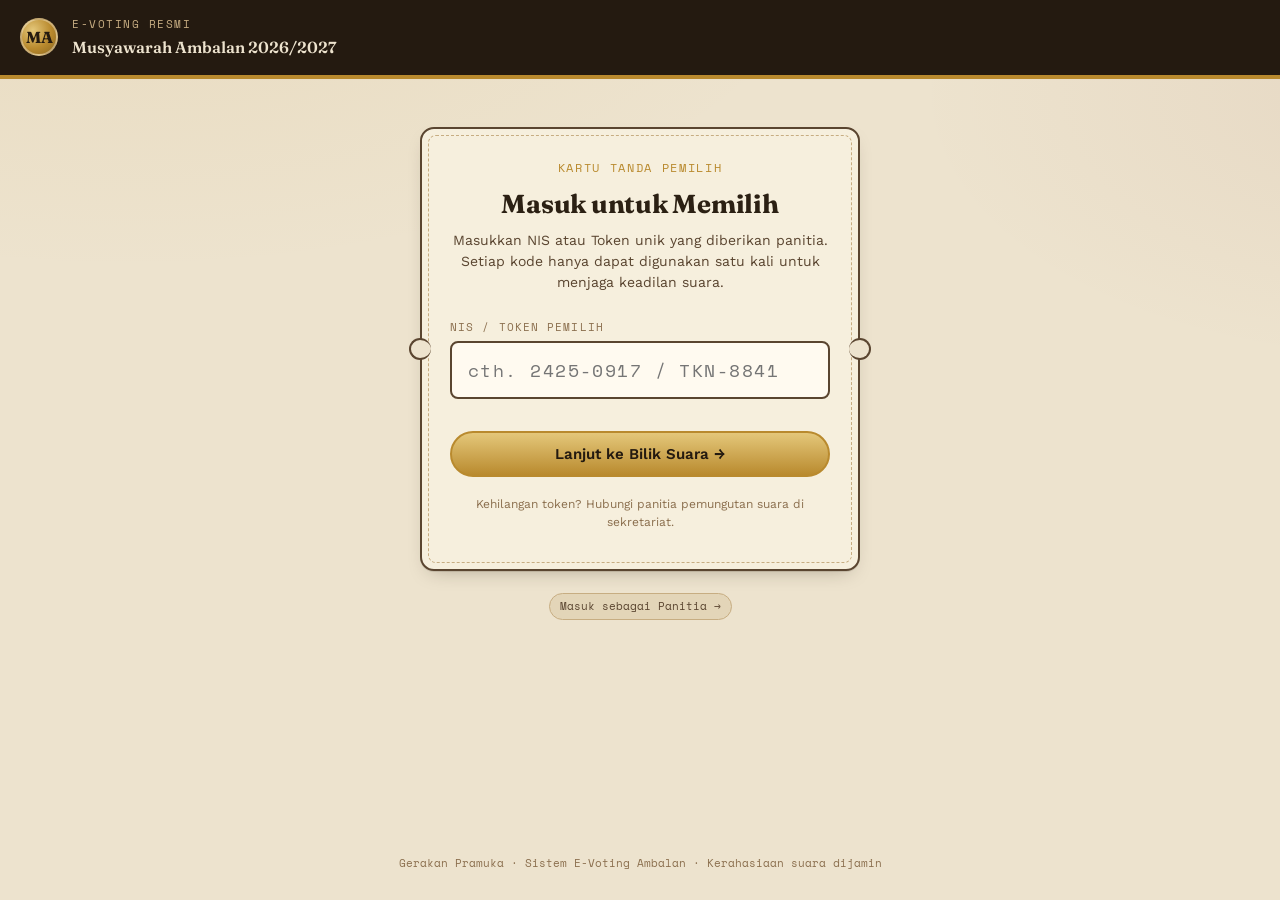
<file: evoting/evoting/index.html>
<!DOCTYPE html>
<html lang="id">
<head>
<meta charset="UTF-8">
<meta name="viewport" content="width=device-width, initial-scale=1.0">
<title>Masuk — E-Voting Musyawarah Ambalan 2026/2027</title>
<link rel="stylesheet" href="css/style.css">
</head>
<body>
<div class="shell">

  <header class="topbar">
    <div class="emblem">MA</div>
    <div class="titles">
      <div class="t1">E-Voting Resmi</div>
      <div class="t2">Musyawarah Ambalan 2026/2027</div>
    </div>
  </header>

  <main>
    <section class="stitch-border card-login">
      <span class="ticket-notch left"></span>
      <span class="ticket-notch right"></span>

      <div class="eyebrow" style="text-align:center;display:block;margin-bottom:8px;">Kartu Tanda Pemilih</div>
      <h1 class="font-display" style="text-align:center;font-size:26px;margin-bottom:6px;">Masuk untuk Memilih</h1>
      <p style="text-align:center;color:var(--bark-700);font-size:14px;margin:0 0 26px;">
        Masukkan NIS atau Token unik yang diberikan panitia. Setiap kode hanya
        dapat digunakan satu kali untuk menjaga keadilan suara.
      </p>

      <form id="loginForm" novalidate>
        <label for="nis">NIS / Token Pemilih</label>
        <input type="text" id="nis" name="nis" placeholder="cth. 2425-0917 / TKN-8841" autocomplete="off" inputmode="text" required>
        <div class="error-text" id="errorText" role="alert"></div>

        <button type="submit" class="btn btn-gold btn-block" style="margin-top:6px;">
          Lanjut ke Bilik Suara →
        </button>
      </form>

      <p style="text-align:center;font-size:12px;color:var(--bark-500);margin-top:18px;">
        Kehilangan token? Hubungi panitia pemungutan suara di sekretariat.
      </p>
    </section>

    <p style="text-align:center;margin-top:22px;">
      <a href="admin.html" class="badge-pill" style="text-decoration:none;">Masuk sebagai Panitia →</a>
    </p>
  </main>

  <p class="footer-note">Gerakan Pramuka · Sistem E-Voting Ambalan · Kerahasiaan suara dijamin</p>
</div>

<script src="js/login.js"></script>
</body>
</html>
</file>
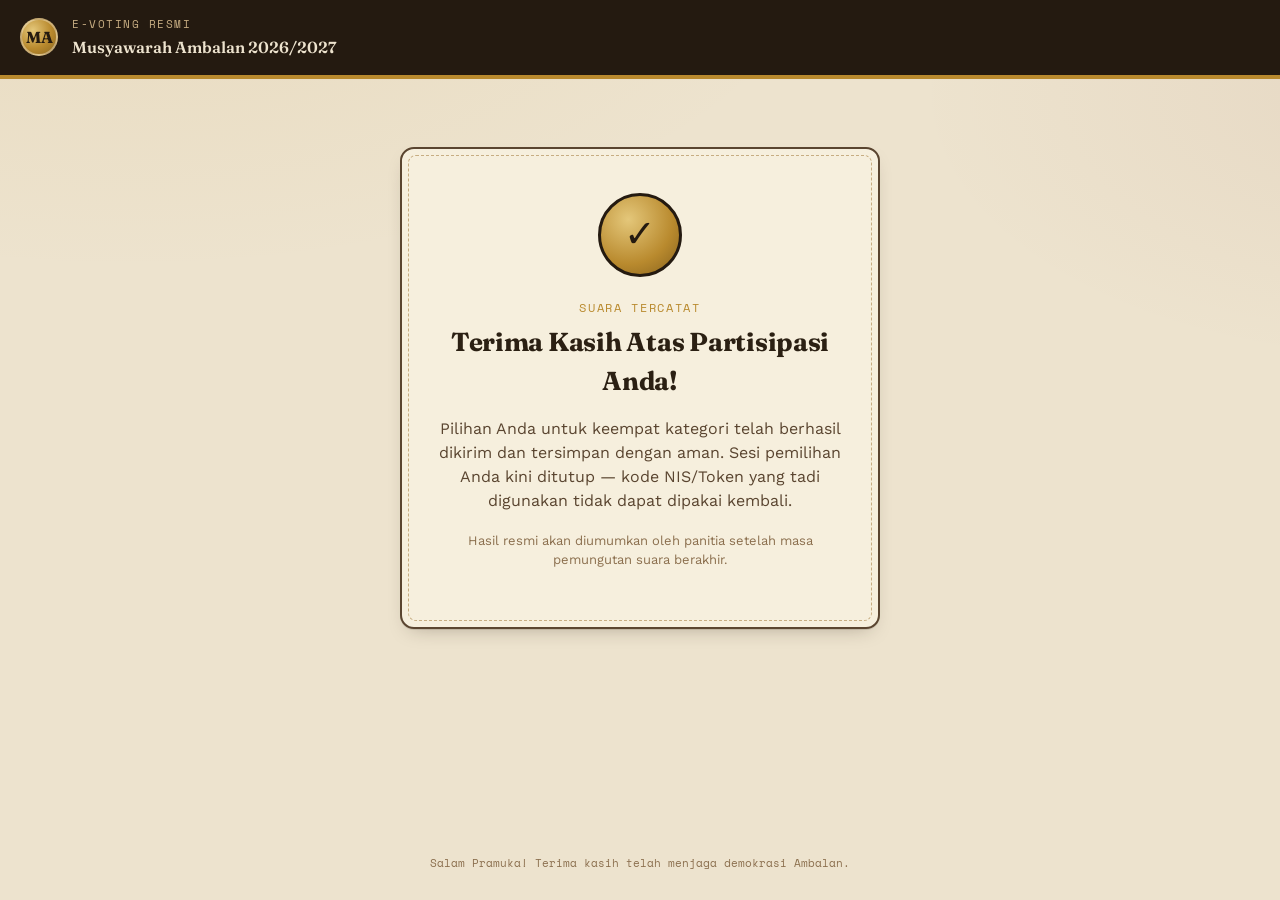
<file: evoting/evoting/success.html>
<!DOCTYPE html>
<html lang="id">
<head>
<meta charset="UTF-8">
<meta name="viewport" content="width=device-width, initial-scale=1.0">
<title>Terima Kasih — E-Voting Musyawarah Ambalan</title>
<link rel="stylesheet" href="css/style.css">
</head>
<body>
<div class="shell">

  <header class="topbar">
    <div class="emblem">MA</div>
    <div class="titles">
      <div class="t1">E-Voting Resmi</div>
      <div class="t2">Musyawarah Ambalan 2026/2027</div>
    </div>
  </header>

  <main>
    <section class="stitch-border success-wrap">
      <div class="seal">✓</div>
      <div class="eyebrow" style="margin-bottom:6px;">Suara Tercatat</div>
      <h1 class="font-display" style="font-size:26px;margin-bottom:12px;">Terima Kasih Atas Partisipasi Anda!</h1>
      <p style="color:var(--bark-700);">
        Pilihan Anda untuk keempat kategori telah berhasil dikirim dan
        tersimpan dengan aman. Sesi pemilihan Anda kini ditutup — kode
        NIS/Token yang tadi digunakan tidak dapat dipakai kembali.
      </p>
      <p style="color:var(--bark-500);font-size:13px;margin-top:18px;">
        Hasil resmi akan diumumkan oleh panitia setelah masa pemungutan
        suara berakhir.
      </p>
    </section>
  </main>

  <p class="footer-note">Salam Pramuka! Terima kasih telah menjaga demokrasi Ambalan.</p>
</div>
</body>
</html>
</file>
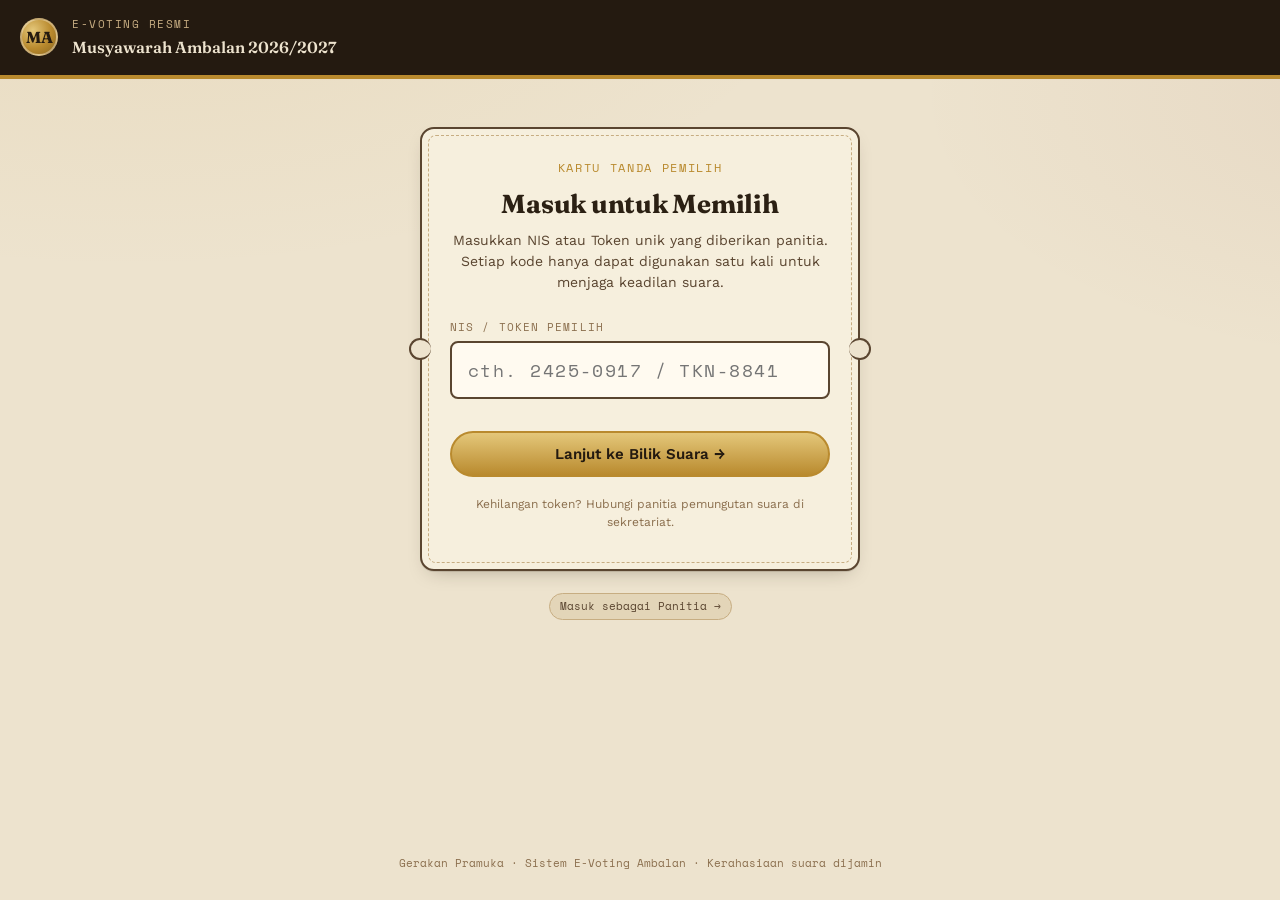
<file: evoting/evoting/vote.html>
<!DOCTYPE html>
<html lang="id">
<head>
<meta charset="UTF-8">
<meta name="viewport" content="width=device-width, initial-scale=1.0">
<title>Bilik Suara — Musyawarah Ambalan 2026/2027</title>
<link rel="stylesheet" href="css/style.css">
</head>
<body>
<div class="shell">

  <header class="topbar">
    <div class="emblem">MA</div>
    <div class="titles">
      <div class="t1">E-Voting Resmi</div>
      <div class="t2">Musyawarah Ambalan 2026/2027</div>
    </div>
  </header>

  <main>
    <div class="eyebrow">Bilik Suara</div>
    <h1 class="font-display" style="font-size:26px;margin:6px 0 4px;">Pilih Satu Kandidat di Setiap Kategori</h1>
    <p style="color:var(--bark-700);font-size:14px;margin:0 0 22px;">
      Ketuk kartu kandidat untuk memilih. Anda dapat berpindah kategori
      lewat tab di bawah. Suara baru terkirim setelah Anda menekan
      "Kirim Suara" dan mengonfirmasi pilihan.
    </p>

    <nav class="tabs" id="tabs"></nav>

    <section id="categoryPanel"></section>

    <div style="display:flex; justify-content:flex-end; margin-top:26px;">
      <button class="btn btn-gold" id="submitBtn" disabled>Kirim Suara →</button>
    </div>
  </main>

  <p class="footer-note">Suara Anda bersifat rahasia dan hanya dihitung satu kali per kategori.</p>
</div>

<!-- Modal konfirmasi -->
<div class="modal-overlay" id="modalOverlay">
  <div class="modal stitch-border">
    <h3 class="font-display">Konfirmasi Pilihan Anda</h3>
    <p>Periksa kembali sebelum suara dikirim — pilihan tidak dapat diubah setelah ini.</p>
    <div class="choice-summary" id="choiceSummary"></div>
    <div class="modal-actions">
      <button class="btn btn-outline" id="cancelBtn" style="flex:1;">Periksa Lagi</button>
      <button class="btn btn-gold" id="confirmBtn" style="flex:1;">Ya, Kirim</button>
    </div>
  </div>
</div>

<script src="js/candidates.js"></script>
<script src="js/vote.js"></script>
</body>
</html>
</file>
<file: evoting/evoting/css/style.css>
/* ===================================================================
   MUSDA E-VOTING — Design system
   Tema: "Kartu Tanda Anggota & Lencana" (membership card + badge)
   =================================================================== */

@import url('https://fonts.googleapis.com/css2?family=Fraunces:opsz,wght@9..144,500;9..144,600;9..144,700&family=Work+Sans:wght@400;500;600;700&family=Space+Mono:wght@400;700&display=swap');

:root{
  /* --- Color tokens ------------------------------------------------ */
  --paper:        #EDE3CE;   /* cokelat muda / parchment background   */
  --paper-deep:   #E3D5B8;   /* card background, slightly deeper      */
  --bark-900:     #2B2013;   /* ink — headings, high-contrast text    */
  --bark-700:     #5A4530;   /* body text, borders                    */
  --bark-500:     #8B6F4E;   /* muted text, dividers                  */
  --tan-300:      #C7AD82;   /* light tan — hairlines, chips          */
  --bark-deep:    #241A10;   /* cokelat tua — header/footer/dark UI   */
  --gold:         #B98A2E;   /* lencana gold — accents, focus, CTA    */
  --gold-soft:    #E4C77A;   /* gold highlight fill                   */
  --rank-red:     #7A2E1F;   /* rank-cord red — errors / destructive  */
  --ok-green:     #4B5D3A;   /* khaki green — success states          */
  --canvas:       #F6EFDD;   /* card interior canvas                  */

  /* --- Type ---------------------------------------------------------*/
  --font-display: 'Fraunces', Georgia, serif;
  --font-body:    'Work Sans', system-ui, sans-serif;
  --font-mono:    'Space Mono', 'Courier New', monospace;

  --radius-card: 14px;
  --radius-sm: 8px;
  --shadow-stamp: 0 1px 0 rgba(43,32,19,0.12), 0 8px 20px -10px rgba(43,32,19,0.35);
}

*{ box-sizing: border-box; }
html,body{ height:100%; }

body{
  margin:0;
  background:
    radial-gradient(1200px 600px at 10% -10%, rgba(185,138,46,0.10), transparent 60%),
    radial-gradient(900px 500px at 110% 10%, rgba(122,46,31,0.06), transparent 55%),
    var(--paper);
  color: var(--bark-900);
  font-family: var(--font-body);
  line-height: 1.5;
  -webkit-font-smoothing: antialiased;
}

/* Woven rope-stitch texture used as a border device on cards & header */
.stitch-border{
  position:relative;
  border: 2px solid var(--bark-700);
  border-radius: var(--radius-card);
  background: var(--canvas);
  box-shadow: var(--shadow-stamp);
}
.stitch-border::before{
  content:"";
  position:absolute; inset:6px;
  border: 1.5px dashed var(--tan-300);
  border-radius: calc(var(--radius-card) - 6px);
  pointer-events:none;
}

a{ color: inherit; }

h1,h2,h3,.font-display{ font-family: var(--font-display); letter-spacing:-0.01em; margin:0; }
.eyebrow{
  font-family: var(--font-mono);
  font-size: 12px;
  letter-spacing: 0.14em;
  text-transform: uppercase;
  color: var(--gold);
}

/* --- Layout shell -----------------------------------------------------*/
.shell{
  min-height:100%;
  display:flex;
  flex-direction:column;
}

.topbar{
  background: var(--bark-deep);
  color: var(--paper);
  padding: 16px 20px;
  display:flex;
  align-items:center;
  gap:14px;
  border-bottom: 4px solid var(--gold);
}
.topbar .emblem{
  width:38px; height:38px; border-radius:50%;
  background: radial-gradient(circle at 32% 30%, var(--gold-soft), var(--gold) 55%, #8a661f 100%);
  display:flex; align-items:center; justify-content:center;
  font-family: var(--font-display); font-weight:700; color: var(--bark-deep);
  font-size:16px;
  border: 2px solid rgba(255,255,255,0.35);
  flex: none;
}
.topbar .titles{ display:flex; flex-direction:column; gap:2px; }
.topbar .titles .t1{ font-family: var(--font-mono); font-size:11px; letter-spacing:.14em; text-transform:uppercase; color: var(--tan-300); }
.topbar .titles .t2{ font-family: var(--font-display); font-size:16px; font-weight:600; }

main{
  flex:1;
  width:100%;
  max-width: 980px;
  margin: 0 auto;
  padding: 28px 18px 60px;
}

.footer-note{
  text-align:center;
  font-family: var(--font-mono);
  font-size:11px;
  color: var(--bark-500);
  padding: 18px;
}

/* --- Buttons -----------------------------------------------------------*/
.btn{
  font-family: var(--font-body);
  font-weight: 600;
  font-size: 15px;
  padding: 12px 22px;
  border-radius: 999px;
  border: 2px solid var(--bark-900);
  background: var(--bark-900);
  color: var(--paper);
  cursor:pointer;
  transition: transform .12s ease, box-shadow .12s ease, background .12s ease;
  display:inline-flex; align-items:center; justify-content:center; gap:8px;
}
.btn:hover{ transform: translateY(-1px); box-shadow: 0 6px 14px -6px rgba(43,32,19,0.5); }
.btn:active{ transform: translateY(0); }
.btn:focus-visible{ outline: 3px solid var(--gold); outline-offset: 2px; }

.btn-gold{
  background: linear-gradient(180deg, var(--gold-soft), var(--gold));
  border-color: var(--gold);
  color: var(--bark-deep);
}
.btn-outline{
  background: transparent;
  color: var(--bark-900);
}
.btn-block{ width:100%; }
.btn[disabled]{ opacity:.5; cursor:not-allowed; transform:none; box-shadow:none; }

/* --- Form elements -------------------------------------------------------*/
label{
  display:block;
  font-family: var(--font-mono);
  font-size: 11px;
  letter-spacing:.1em;
  text-transform: uppercase;
  color: var(--bark-500);
  margin-bottom: 6px;
}
input[type=text], input[type=password]{
  width:100%;
  font-family: var(--font-mono);
  font-size: 18px;
  letter-spacing: .08em;
  padding: 14px 16px;
  border-radius: var(--radius-sm);
  border: 2px solid var(--bark-700);
  background: #fffaf0;
  color: var(--bark-900);
}
input:focus-visible{ outline: 3px solid var(--gold); outline-offset: 1px; }

.error-text{
  color: var(--rank-red);
  font-size: 13px;
  font-family: var(--font-body);
  margin-top: 8px;
  min-height: 18px;
}

/* --- Login card (kartu anggota) ------------------------------------------*/
.card-login{
  max-width: 440px;
  margin: 20px auto 0;
  padding: 30px 28px 26px;
  position: relative;
}
.card-login .ticket-notch{
  position:absolute; top:50%; width:22px; height:22px;
  background: var(--paper);
  border: 2px solid var(--bark-700);
  border-radius:50%;
  transform: translateY(-50%);
}
.card-login .ticket-notch.left{ left:-13px; border-right:none; }
.card-login .ticket-notch.right{ right:-13px; border-left:none; }

/* --- Category tabs ---------------------------------------------------------*/
.tabs{
  display:flex;
  gap:8px;
  overflow-x:auto;
  padding-bottom: 6px;
  margin-bottom: 20px;
  scrollbar-width: thin;
}
.tab{
  flex: none;
  font-family: var(--font-mono);
  font-size: 12px;
  letter-spacing:.06em;
  text-transform: uppercase;
  padding: 10px 16px;
  border-radius: 999px;
  border: 2px solid var(--bark-700);
  background: transparent;
  color: var(--bark-700);
  cursor:pointer;
  white-space:nowrap;
  display:flex; align-items:center; gap:8px;
}
.tab .dot{ width:7px; height:7px; border-radius:50%; background: var(--tan-300); }
.tab.done{ border-color: var(--ok-green); color: var(--ok-green); }
.tab.done .dot{ background: var(--ok-green); }
.tab.active{ background: var(--bark-900); color: var(--paper); border-color: var(--bark-900); }
.tab.active .dot{ background: var(--gold); }

/* --- Candidate grid / badge cards -------------------------------------------*/
.grid{
  display:grid;
  grid-template-columns: repeat(auto-fit, minmax(220px, 1fr));
  gap: 18px;
}
.candidate{
  padding: 20px 18px 18px;
  text-align:center;
  cursor:pointer;
  transition: transform .12s ease;
}
.candidate:hover{ transform: translateY(-3px); }
.candidate.selected{
  border-color: var(--gold);
  background: linear-gradient(180deg, #FBF2D9, var(--canvas));
}
.candidate.selected::before{ border-color: var(--gold); }

.photo-frame{
  width: 96px; height:96px;
  margin: 0 auto 14px;
  border-radius:50%;
  border: 3px solid var(--bark-700);
  background: linear-gradient(160deg, var(--tan-300), var(--paper-deep));
  display:flex; align-items:center; justify-content:center;
  font-family: var(--font-display);
  font-size: 30px;
  font-weight: 600;
  color: var(--bark-deep);
  position:relative;
}
.candidate.selected .photo-frame{
  border-color: var(--gold);
  box-shadow: 0 0 0 4px rgba(185,138,46,0.22);
}
.candidate-name{ font-family: var(--font-display); font-size:19px; font-weight:600; margin-bottom:4px; }
.candidate-number{ font-family: var(--font-mono); font-size:11px; color: var(--bark-500); letter-spacing:.1em; text-transform:uppercase; }

.check-badge{
  position:absolute; top:12px; right:12px;
  width:26px; height:26px; border-radius:50%;
  background: var(--gold);
  color: var(--bark-deep);
  display:none;
  align-items:center; justify-content:center;
  font-size:14px; font-weight:700;
  border: 2px solid var(--canvas);
}
.candidate.selected .check-badge{ display:flex; }

/* --- Modal ------------------------------------------------------------------*/
.modal-overlay{
  position:fixed; inset:0;
  background: rgba(36,26,16,0.55);
  display:none;
  align-items:center; justify-content:center;
  padding: 20px;
  z-index: 50;
}
.modal-overlay.open{ display:flex; }
.modal{
  max-width: 420px;
  width:100%;
  padding: 26px 24px;
  text-align:center;
}
.modal h3{ font-size:21px; margin-bottom:10px; }
.modal p{ color: var(--bark-700); margin: 0 0 20px; }
.modal .modal-actions{ display:flex; gap:10px; }
.modal .choice-summary{
  background: var(--paper-deep);
  border: 1.5px dashed var(--tan-300);
  border-radius: var(--radius-sm);
  padding: 10px 12px;
  margin-bottom: 18px;
  font-family: var(--font-mono);
  font-size: 13px;
  text-align:left;
}
.modal .choice-summary div{ padding: 3px 0; }
.modal .choice-summary b{ color: var(--bark-900); }

/* --- Success page ------------------------------------------------------------*/
.success-wrap{
  max-width: 480px;
  margin: 40px auto;
  padding: 44px 30px;
  text-align:center;
}
.seal{
  width:84px; height:84px;
  margin: 0 auto 22px;
  border-radius:50%;
  background: radial-gradient(circle at 35% 30%, var(--gold-soft), var(--gold) 60%, #86611c 100%);
  display:flex; align-items:center; justify-content:center;
  font-size: 38px;
  border: 3px solid var(--bark-deep);
  color: var(--bark-deep);
}

/* --- Admin dashboard ----------------------------------------------------------*/
.stat-row{
  display:grid;
  grid-template-columns: repeat(auto-fit, minmax(160px,1fr));
  gap:14px;
  margin-bottom: 26px;
}
.stat-card{ padding: 18px; }
.stat-card .num{ font-family: var(--font-display); font-size: 32px; font-weight:700; color: var(--bark-deep); }
.stat-card .label{ font-family: var(--font-mono); font-size: 11px; text-transform:uppercase; letter-spacing:.08em; color: var(--bark-500); margin-top:4px; }

.panel{ padding: 22px; margin-bottom: 22px; }
.panel h2{ font-size: 20px; margin-bottom: 4px; }
.panel .sub{ color: var(--bark-500); font-size: 13px; margin-bottom: 18px; }
.chart-wrap{ position:relative; height: 280px; }

.leader-list{ list-style:none; margin:0; padding:0; }
.leader-list li{
  display:flex; align-items:center; gap:12px;
  padding: 9px 0;
  border-bottom: 1px solid var(--tan-300);
  font-family: var(--font-body);
}
.leader-list li:last-child{ border-bottom:none; }
.leader-list .bar-track{ flex:1; height:8px; background: var(--paper-deep); border-radius:999px; overflow:hidden; }
.leader-list .bar-fill{ height:100%; background: linear-gradient(90deg, var(--gold), var(--rank-red)); }
.leader-list .pct{ font-family: var(--font-mono); font-size:12px; width:44px; text-align:right; color: var(--bark-700); }

.refresh-note{
  font-family: var(--font-mono);
  font-size: 11px;
  color: var(--bark-500);
  display:flex; align-items:center; gap:8px;
}
.live-dot{ width:8px; height:8px; border-radius:50%; background: var(--ok-green); box-shadow: 0 0 0 3px rgba(75,93,58,0.2); }

.badge-pill{
  display:inline-block;
  font-family: var(--font-mono);
  font-size: 11px;
  padding: 4px 10px;
  border-radius: 999px;
  background: var(--paper-deep);
  border: 1px solid var(--tan-300);
  color: var(--bark-700);
}

/* --- Responsive -----------------------------------------------------------------*/
@media (max-width: 480px){
  main{ padding: 20px 14px 50px; }
  .topbar .titles .t2{ font-size:14px; }
  .candidate{ padding: 16px 12px; }
  .photo-frame{ width:78px; height:78px; font-size:24px; }
}

/* Reduced motion */
@media (prefers-reduced-motion: reduce){
  *{ transition:none !important; animation:none !important; }
}
</file>
